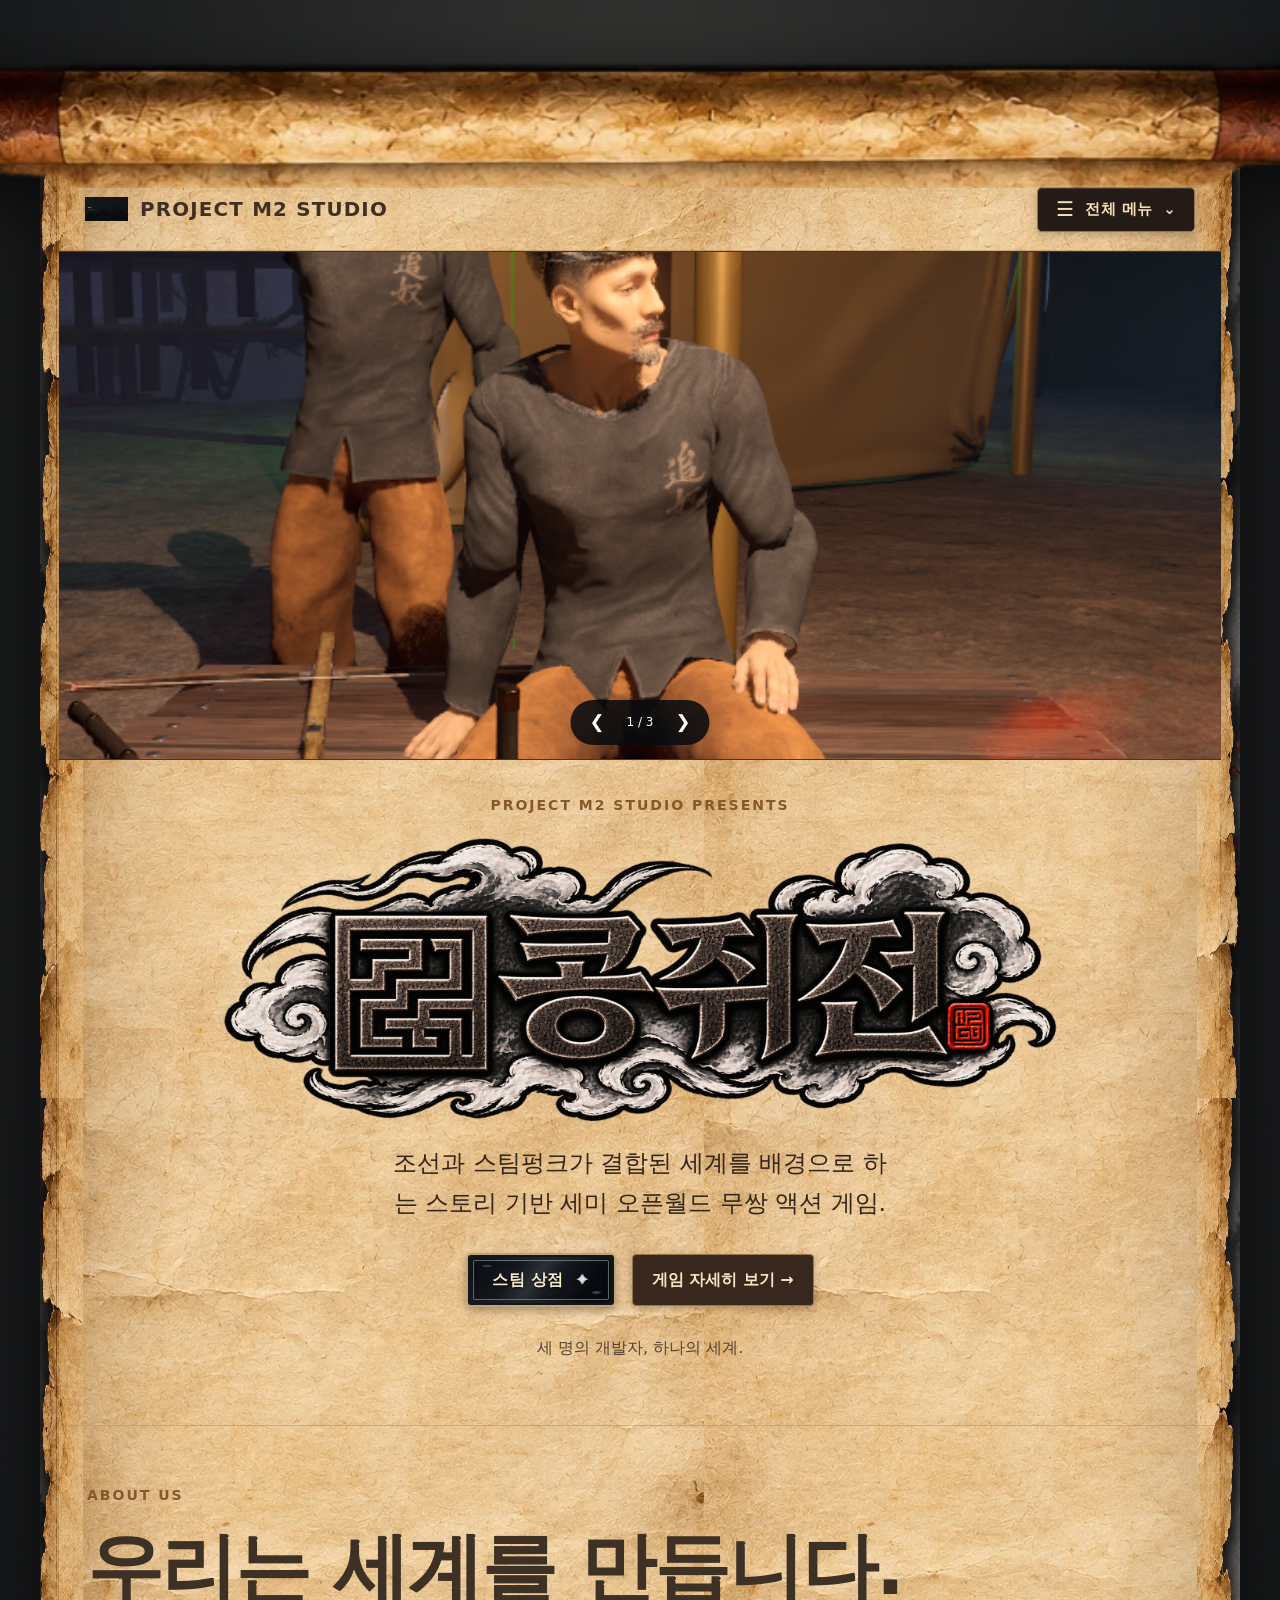
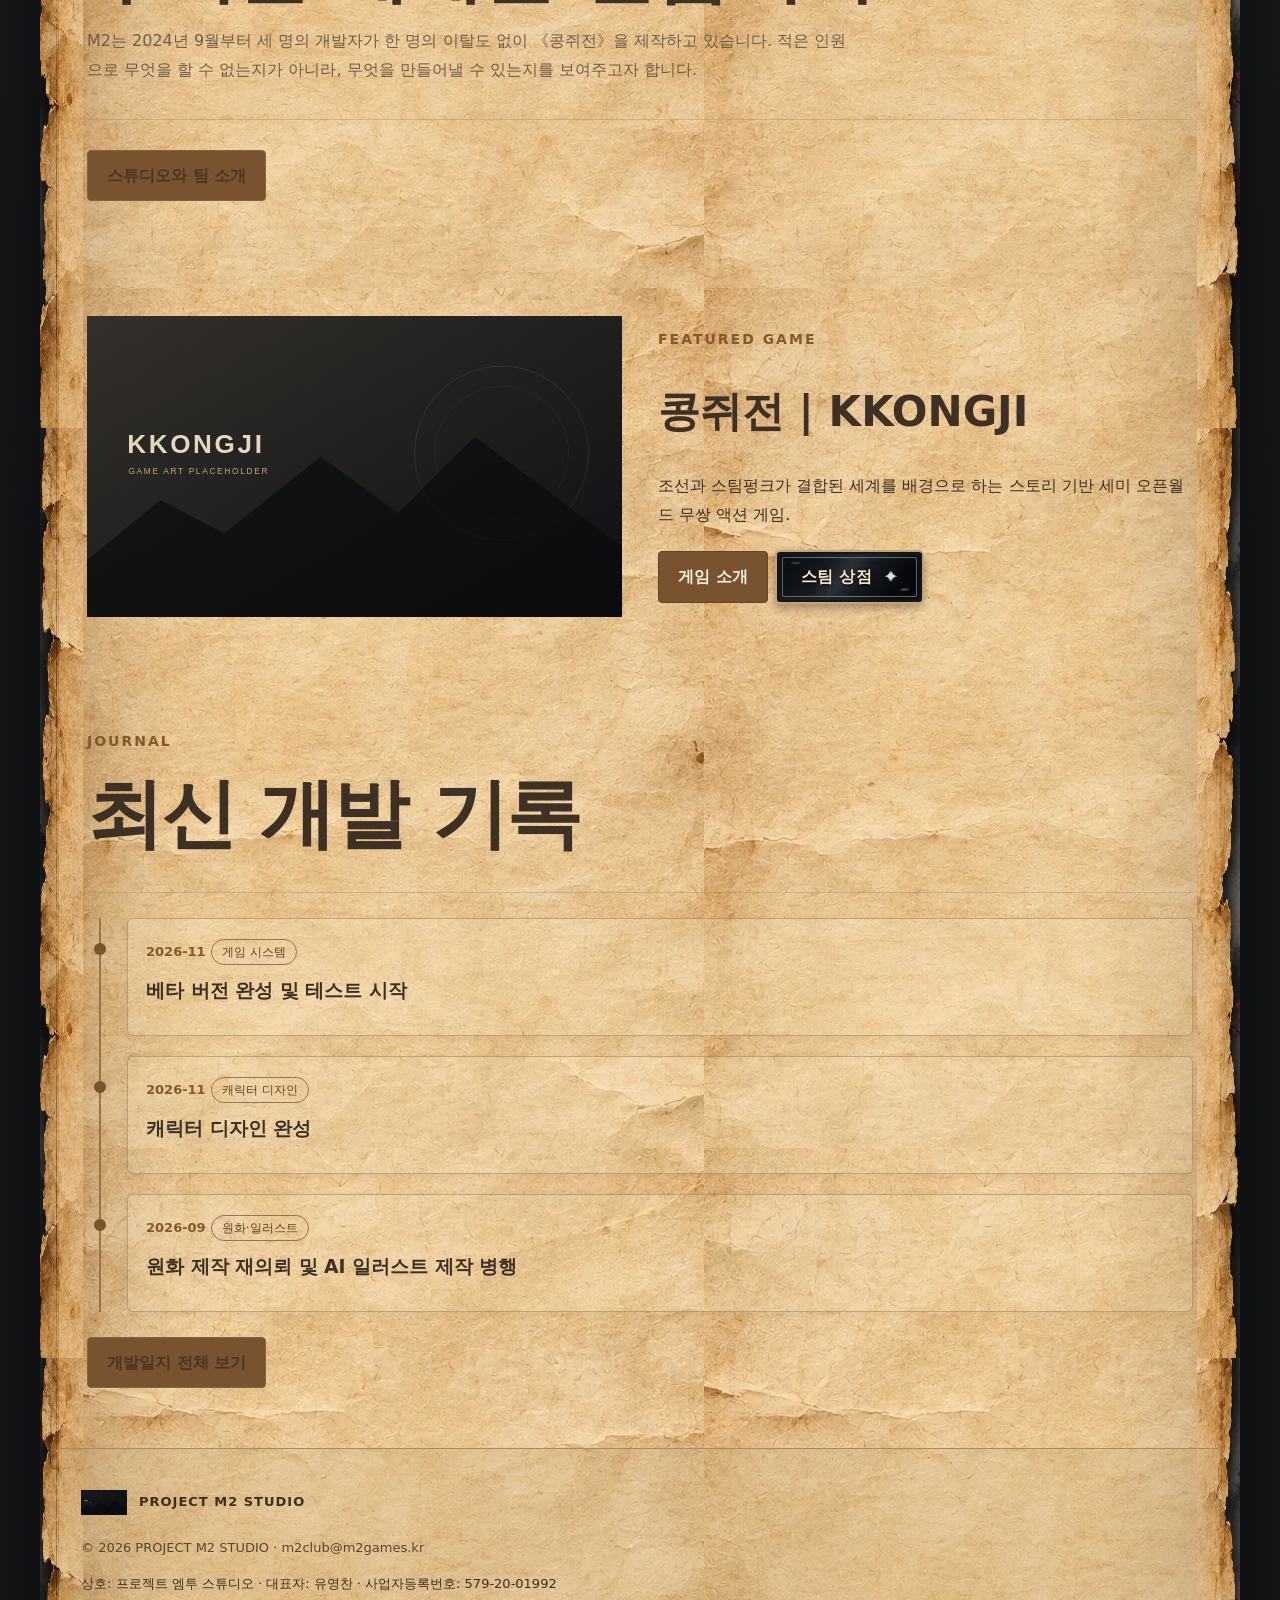
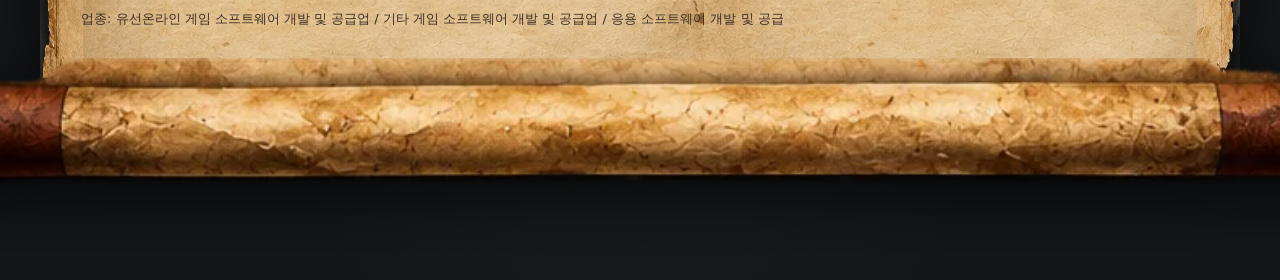
<file: index.html>
<!doctype html><html lang="ko"><head><meta charset="utf-8"><meta name="viewport" content="width=device-width,initial-scale=1"><meta name="description" content="Project M2 Studio 공식 홈페이지 — 콩쥐전 개발 스튜디오"><title>HOME | Project M2 Studio</title><link rel="icon" type="image/png" href="assets/favicon.png"><link rel="stylesheet" href="style.css"></head><body data-page="index"><header id="header"></header><main id="main"></main><footer id="footer"></footer><div id="lightbox" class="lightbox" hidden><button id="lightboxClose" aria-label="닫기">×</button><img id="lightboxImage" alt="확대 이미지"></div><script src="site-config.js"></script><script src="app.js"></script></body></html>
</file>
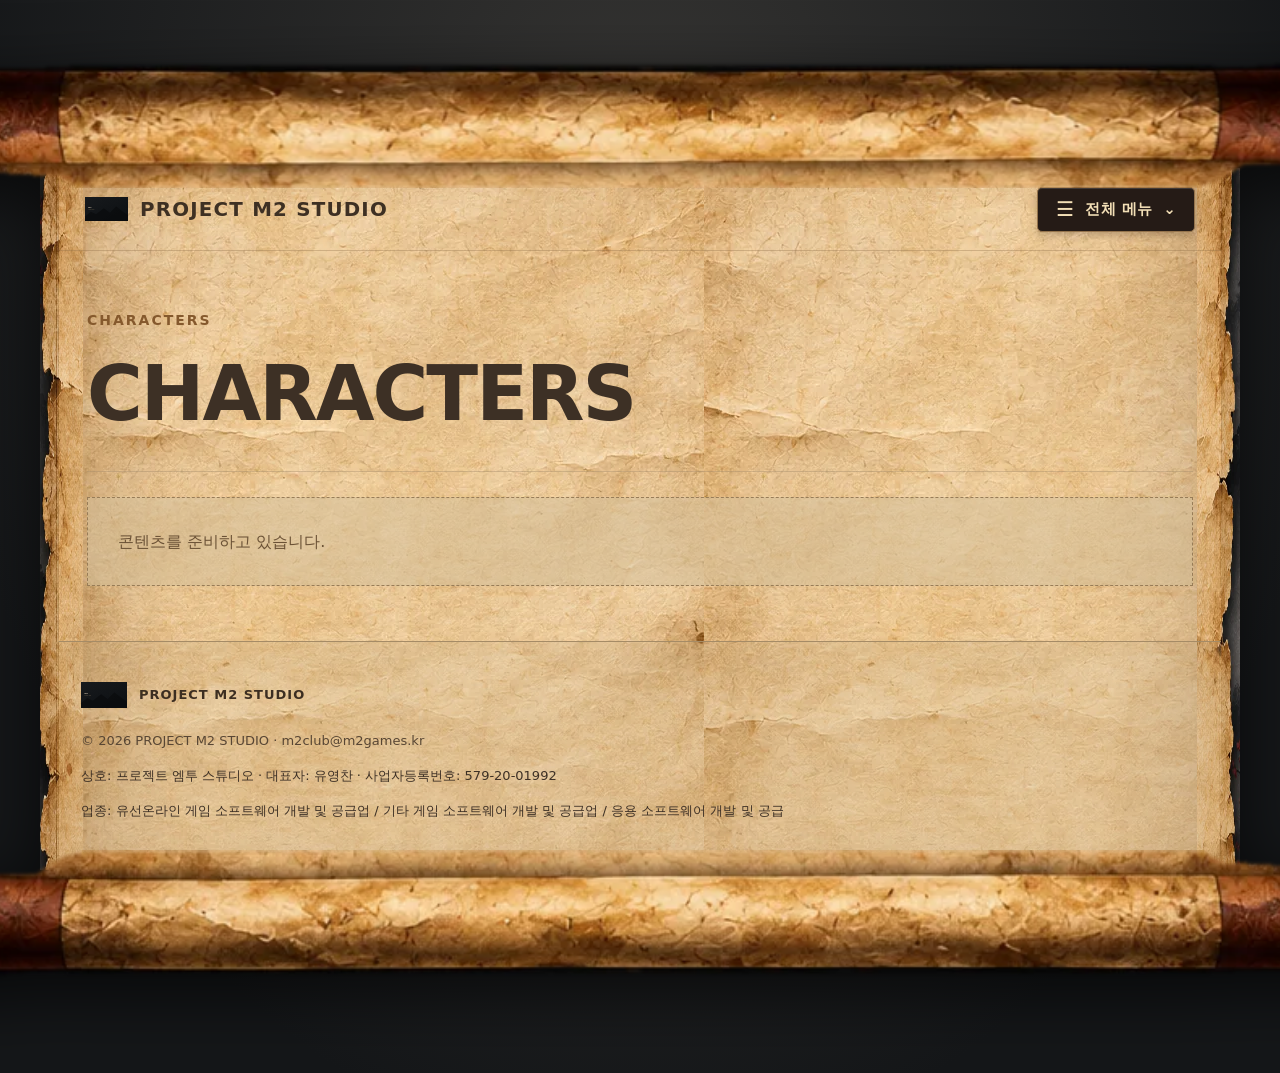
<file: characters.html>
<!doctype html><html lang="ko"><head><meta charset="utf-8"><meta name="viewport" content="width=device-width,initial-scale=1"><meta name="description" content="Project M2 Studio 공식 홈페이지 — 콩쥐전 개발 스튜디오"><title>CHARACTERS | Project M2 Studio</title><link rel="icon" type="image/png" href="assets/favicon.png"><link rel="stylesheet" href="style.css"></head><body data-page="characters"><header id="header"></header><main id="main"></main><footer id="footer"></footer><div id="lightbox" class="lightbox" hidden><button id="lightboxClose" aria-label="닫기">×</button><img id="lightboxImage" alt="확대 이미지"></div><script src="site-config.js"></script><script src="app.js"></script></body></html>
</file>
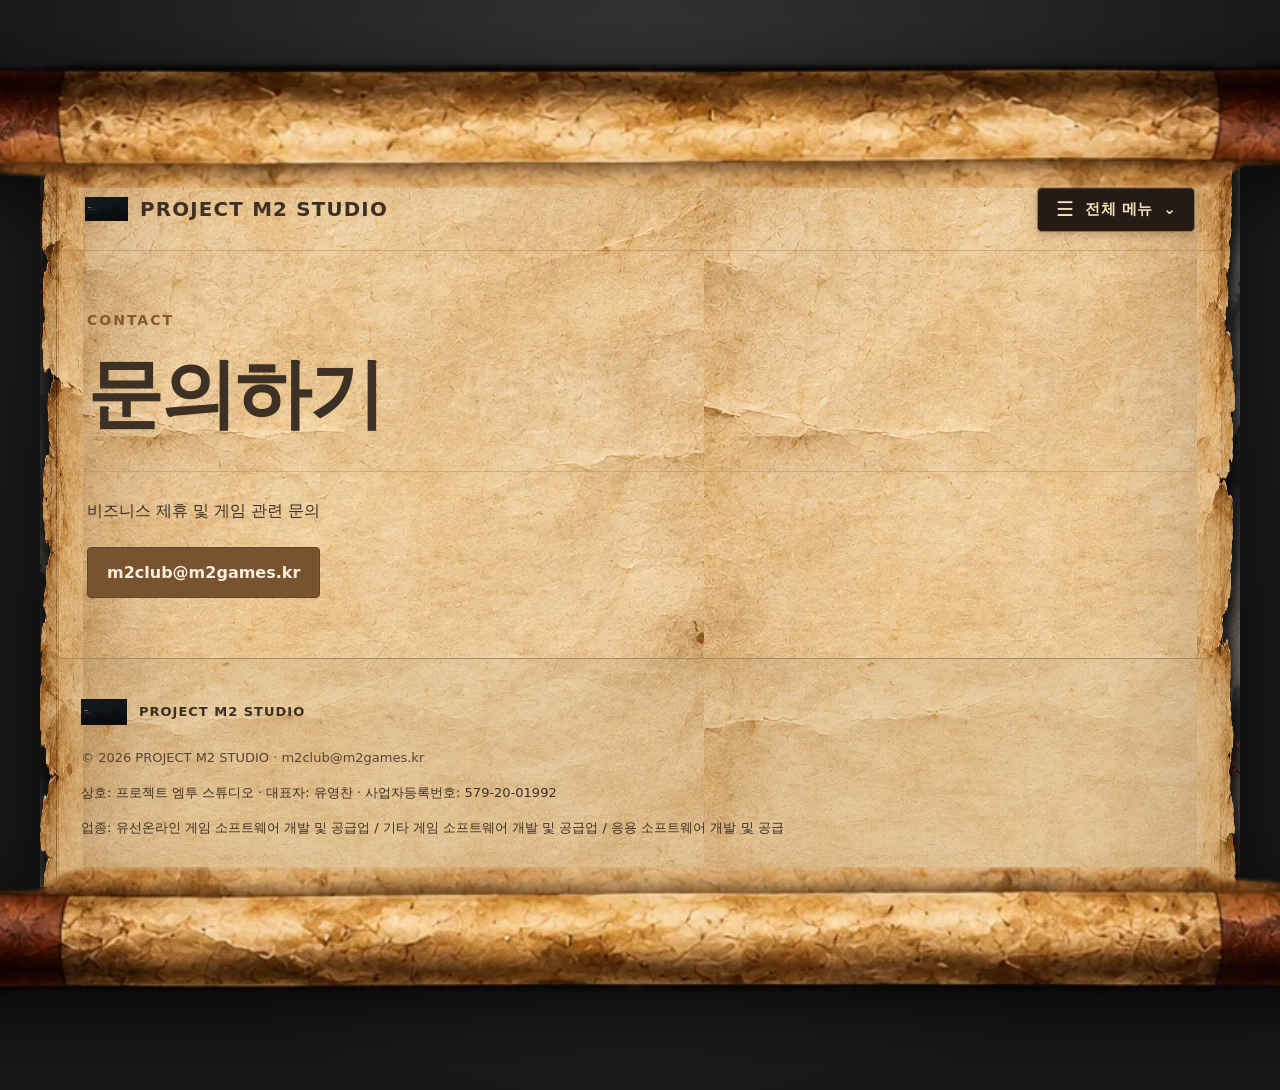
<file: contact.html>
<!doctype html><html lang="ko"><head><meta charset="utf-8"><meta name="viewport" content="width=device-width,initial-scale=1"><meta name="description" content="Project M2 Studio 공식 홈페이지 — 콩쥐전 개발 스튜디오"><title>CONTACT | Project M2 Studio</title><link rel="icon" type="image/png" href="assets/favicon.png"><link rel="stylesheet" href="style.css"></head><body data-page="contact"><header id="header"></header><main id="main"></main><footer id="footer"></footer><div id="lightbox" class="lightbox" hidden><button id="lightboxClose" aria-label="닫기">×</button><img id="lightboxImage" alt="확대 이미지"></div><script src="site-config.js"></script><script src="app.js"></script></body></html>
</file>
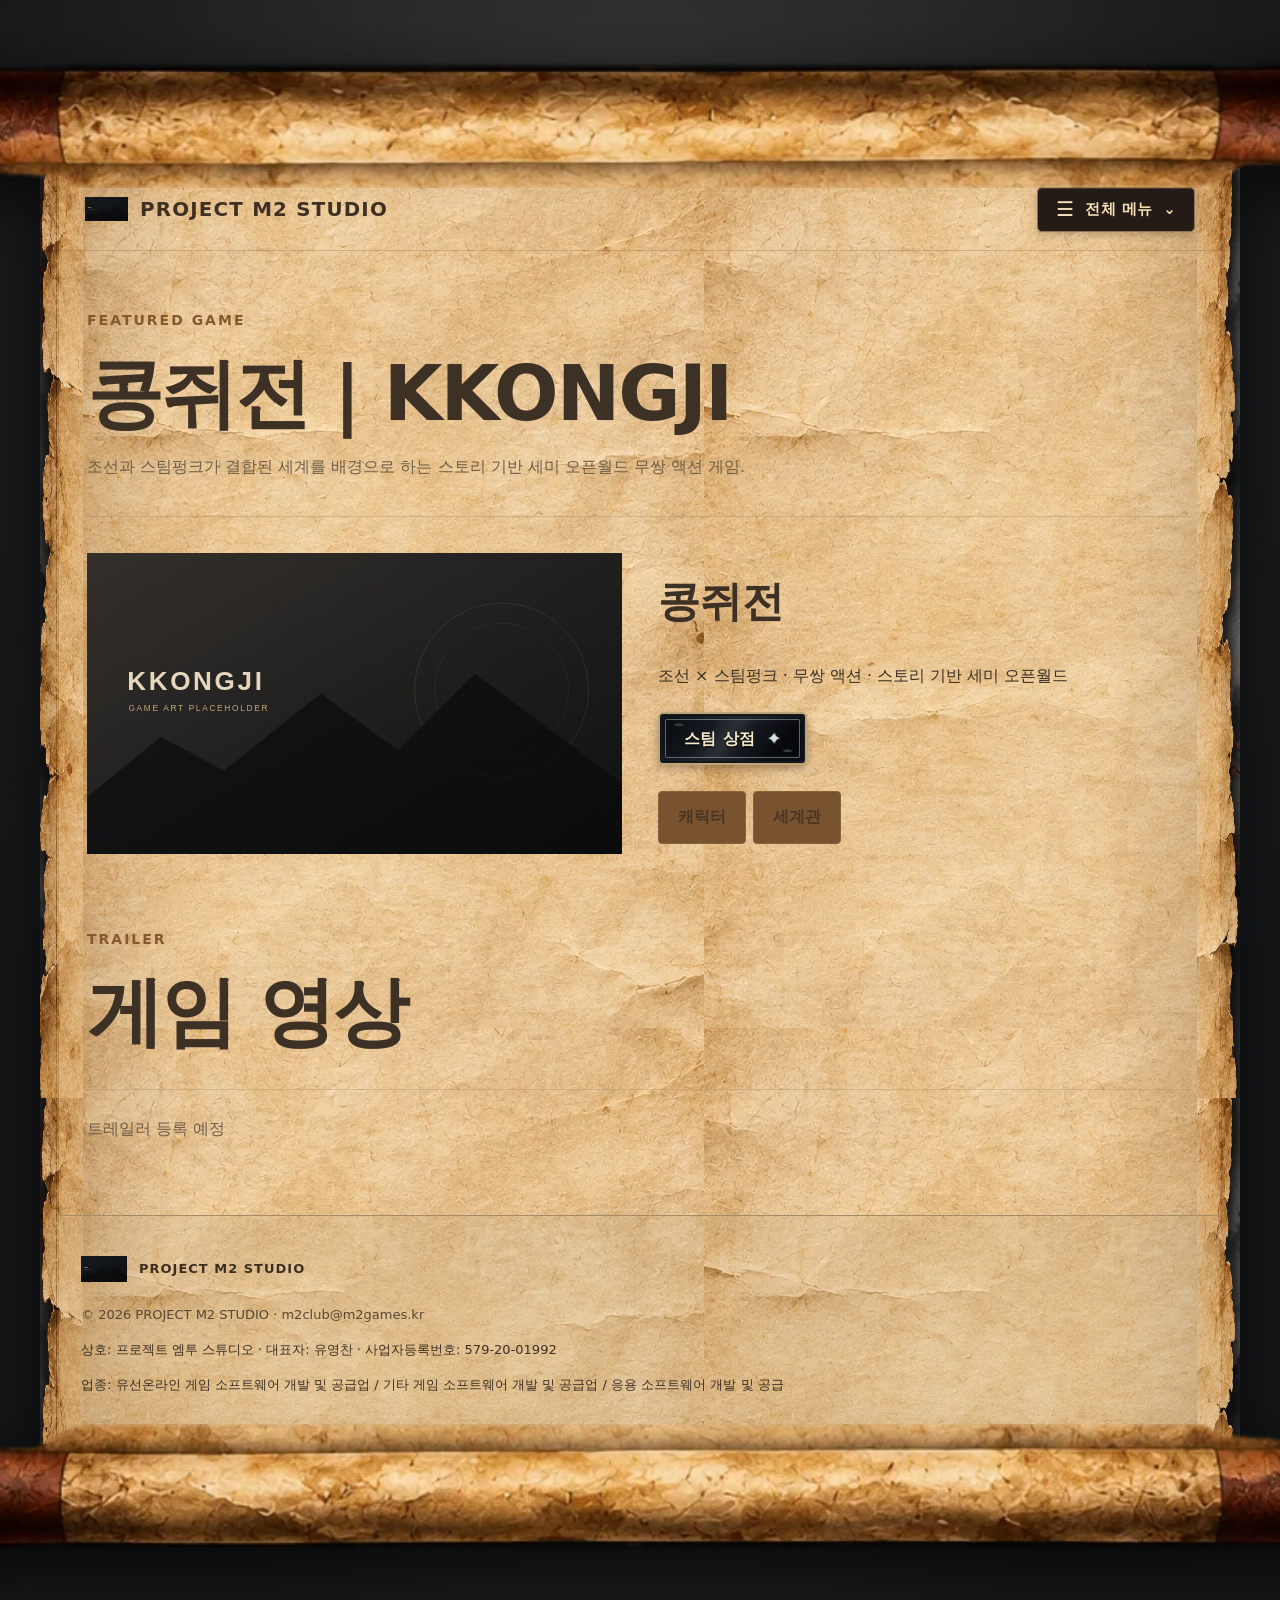
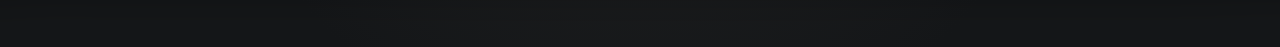
<file: games.html>
<!doctype html><html lang="ko"><head><meta charset="utf-8"><meta name="viewport" content="width=device-width,initial-scale=1"><meta name="description" content="Project M2 Studio 공식 홈페이지 — 콩쥐전 개발 스튜디오"><title>GAMES | Project M2 Studio</title><link rel="icon" type="image/png" href="assets/favicon.png"><link rel="stylesheet" href="style.css"></head><body data-page="games"><header id="header"></header><main id="main"></main><footer id="footer"></footer><div id="lightbox" class="lightbox" hidden><button id="lightboxClose" aria-label="닫기">×</button><img id="lightboxImage" alt="확대 이미지"></div><script src="site-config.js"></script><script src="app.js"></script></body></html>
</file>
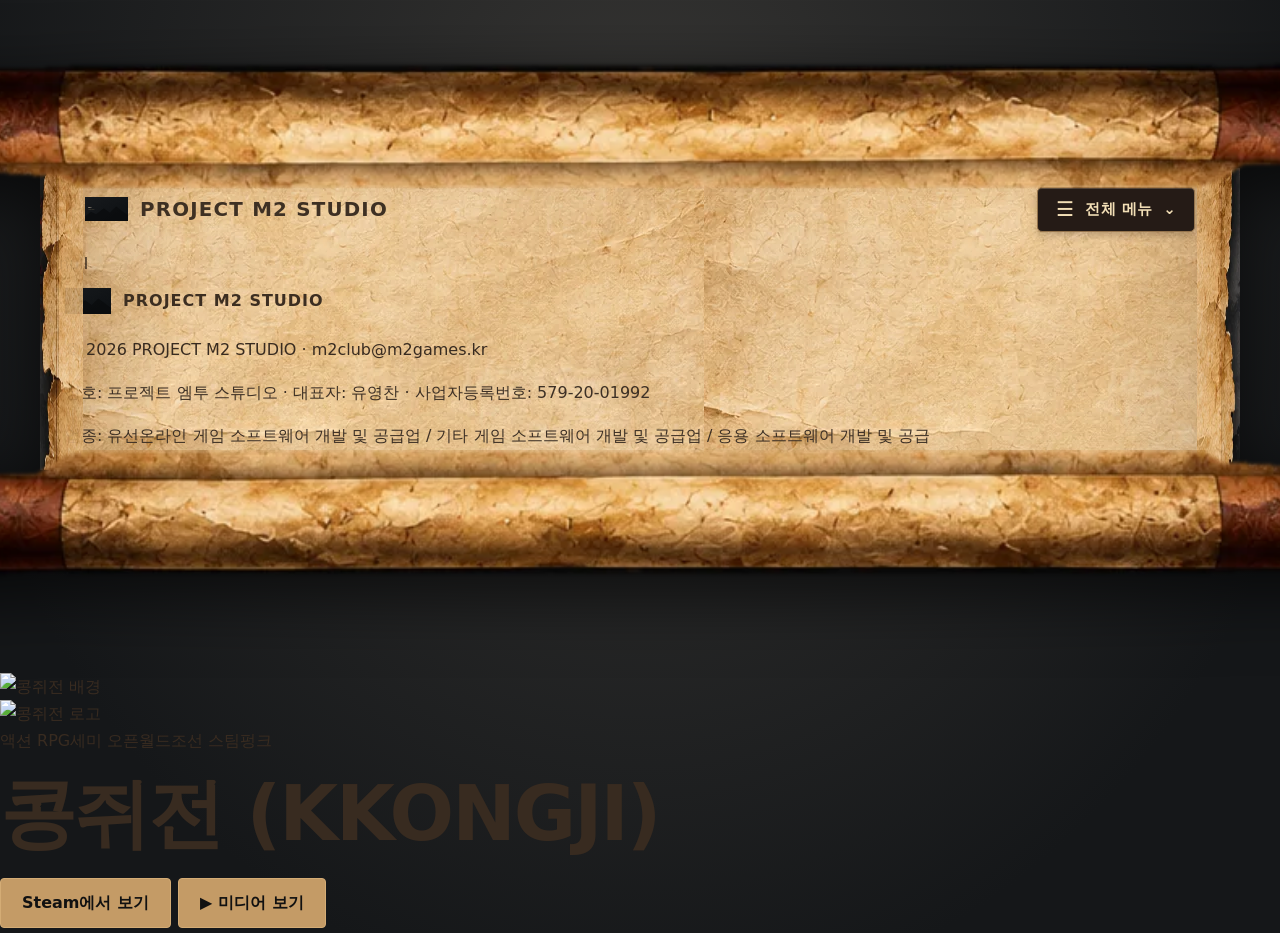
<file: kkongji.html>
<!doctype html><html lang="ko"><head><meta charset="utf-8"><meta name="viewport" content="width=device-width,initial-scale=1"><title>콩쥐전 | Project M2 Studio</title><link rel="stylesheet" href="style.css"></head><body data-page="game"><div id="header"></div><main><section class="game-hero"><img id="gameImage" alt="콩쥐전 배경"><div class="game-hero-overlay"><img id="gameLogo" alt="콩쥐전 로고"><div class="chips"><span>액션 RPG</span><span>세미 오픈월드</span><span>조선 스팀펑크</span></div><h1>콩쥐전 (KKONGJI)</h1><p id="gameSubtitle"></p><p id="gameDescription"></p><p id="gameDetails"></p><div class="actions"><a class="btn outline" id="steamLink" target="_blank" rel="noopener">Steam에서 보기</a><a class="btn red" href="media.html">▶ 미디어 보기</a></div></div></section></main><div id="footer"></div><script src="site-config.js"></script><script src="app.js"></script></body></html>
</file>
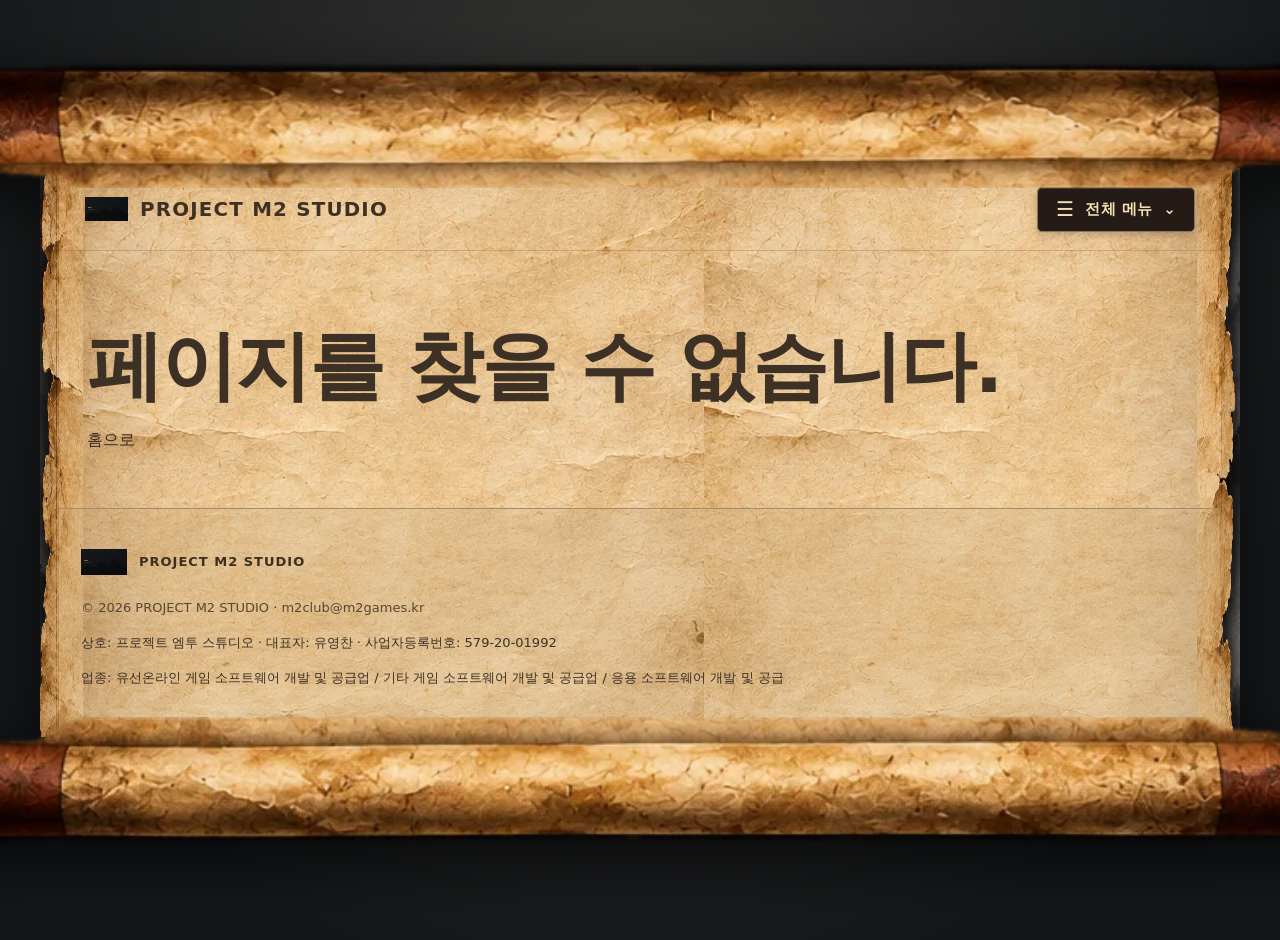
<file: page.html>
<!doctype html><html lang="ko"><head><meta charset="utf-8"><meta name="viewport" content="width=device-width,initial-scale=1"><meta name="description" content="Project M2 Studio 공식 홈페이지 — 콩쥐전 개발 스튜디오"><title>PAGE | Project M2 Studio</title><link rel="icon" type="image/png" href="assets/favicon.png"><link rel="stylesheet" href="style.css"></head><body data-page="page"><header id="header"></header><main id="main"></main><footer id="footer"></footer><div id="lightbox" class="lightbox" hidden><button id="lightboxClose" aria-label="닫기">×</button><img id="lightboxImage" alt="확대 이미지"></div><script src="site-config.js"></script><script src="app.js"></script></body></html>
</file>
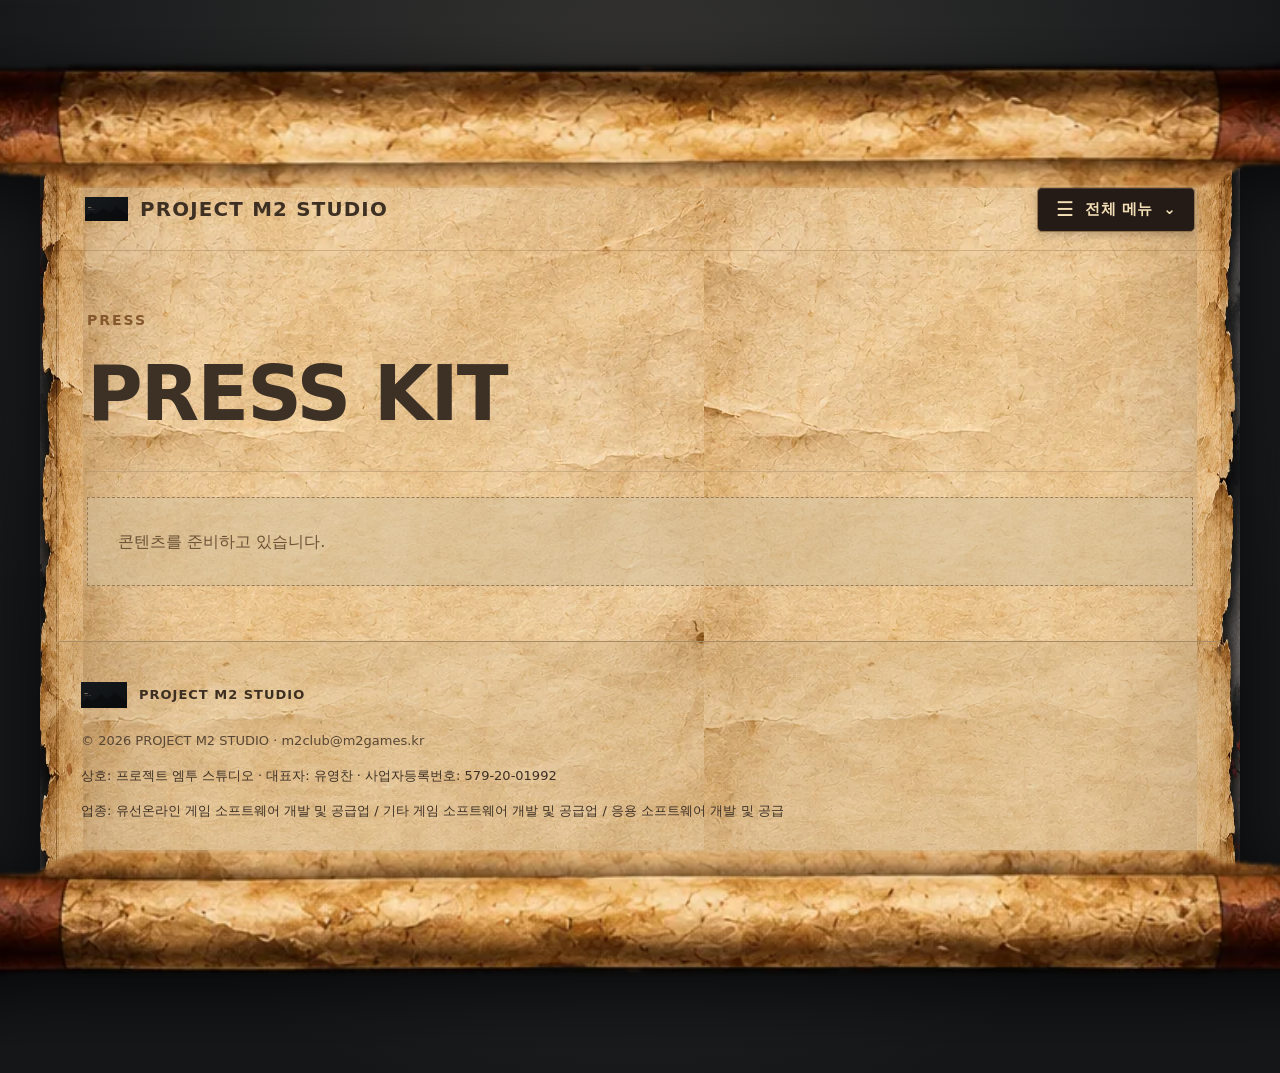
<file: press.html>
<!doctype html><html lang="ko"><head><meta charset="utf-8"><meta name="viewport" content="width=device-width,initial-scale=1"><meta name="description" content="Project M2 Studio 공식 홈페이지 — 콩쥐전 개발 스튜디오"><title>PRESS KIT | Project M2 Studio</title><link rel="icon" type="image/png" href="assets/favicon.png"><link rel="stylesheet" href="style.css"></head><body data-page="press"><header id="header"></header><main id="main"></main><footer id="footer"></footer><div id="lightbox" class="lightbox" hidden><button id="lightboxClose" aria-label="닫기">×</button><img id="lightboxImage" alt="확대 이미지"></div><script src="site-config.js"></script><script src="app.js"></script></body></html>
</file>
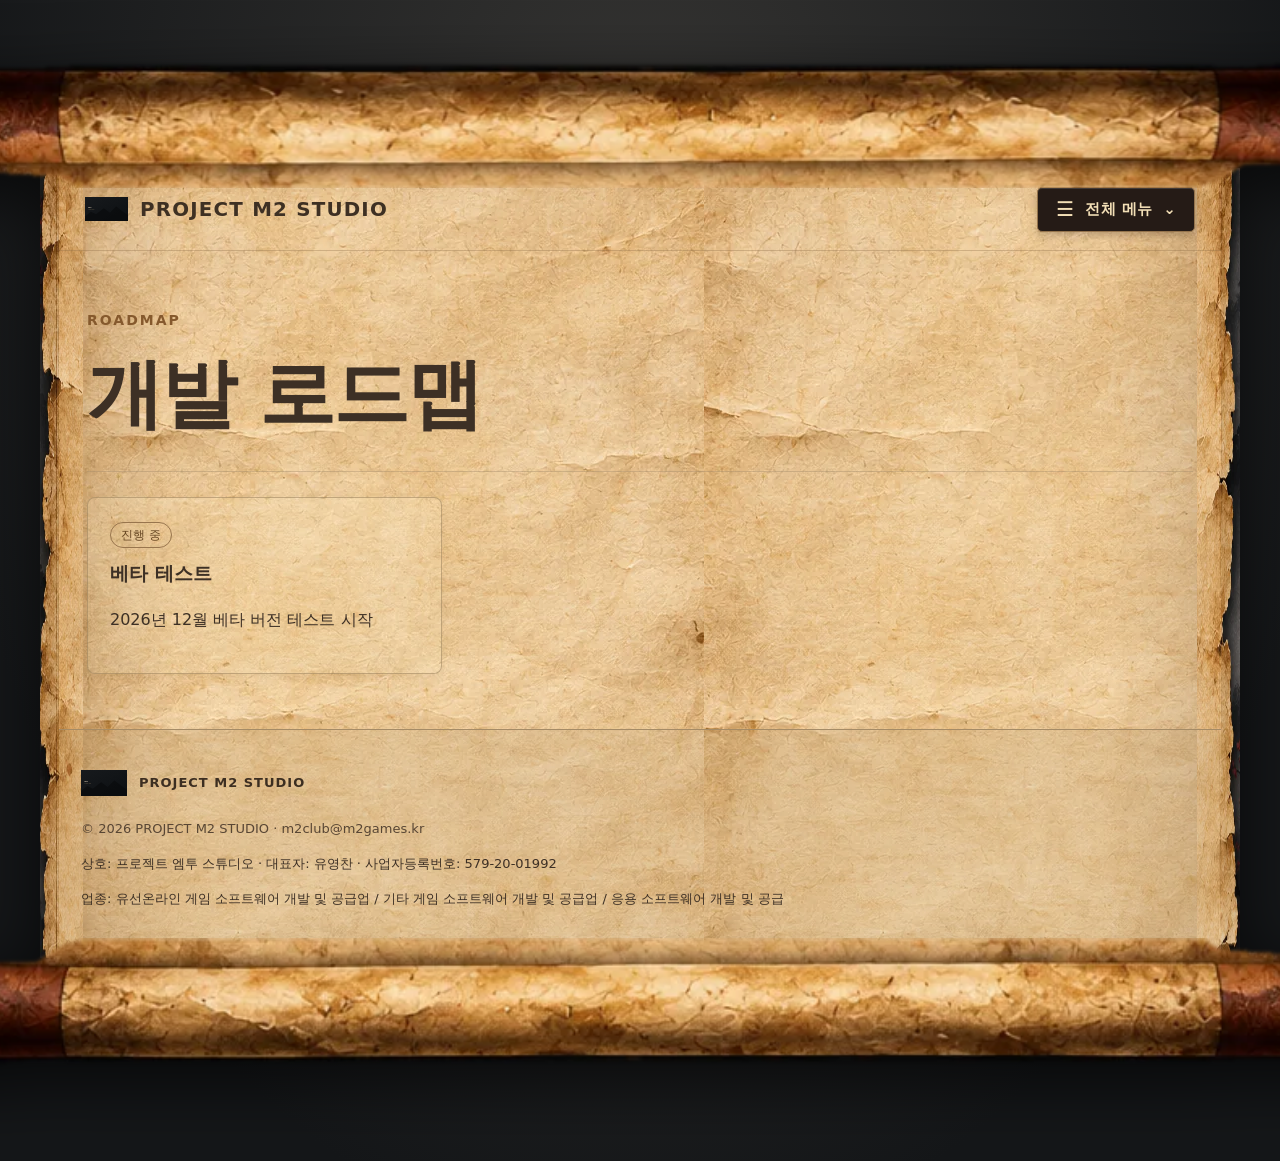
<file: roadmap.html>
<!doctype html><html lang="ko"><head><meta charset="utf-8"><meta name="viewport" content="width=device-width,initial-scale=1"><meta name="description" content="Project M2 Studio 공식 홈페이지 — 콩쥐전 개발 스튜디오"><title>ROADMAP | Project M2 Studio</title><link rel="icon" type="image/png" href="assets/favicon.png"><link rel="stylesheet" href="style.css"></head><body data-page="roadmap"><header id="header"></header><main id="main"></main><footer id="footer"></footer><div id="lightbox" class="lightbox" hidden><button id="lightboxClose" aria-label="닫기">×</button><img id="lightboxImage" alt="확대 이미지"></div><script src="site-config.js"></script><script src="app.js"></script></body></html>
</file>
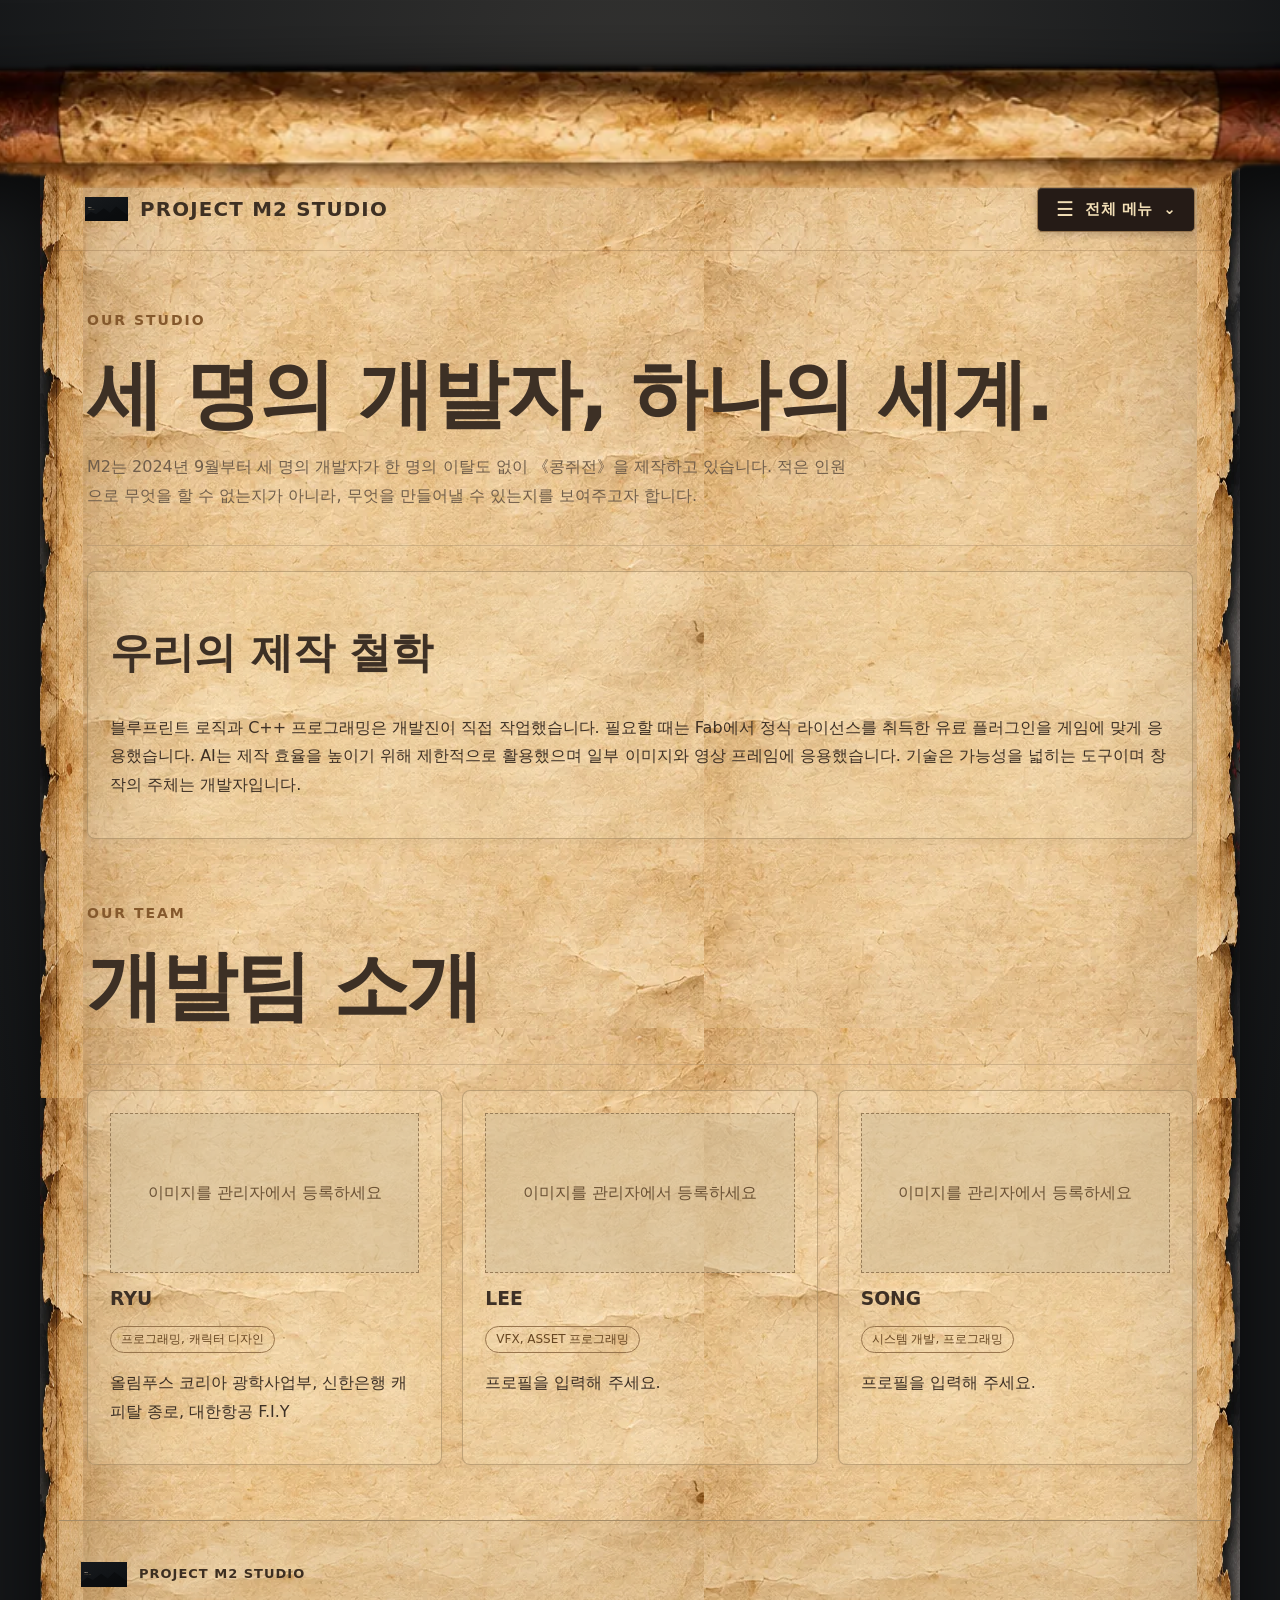
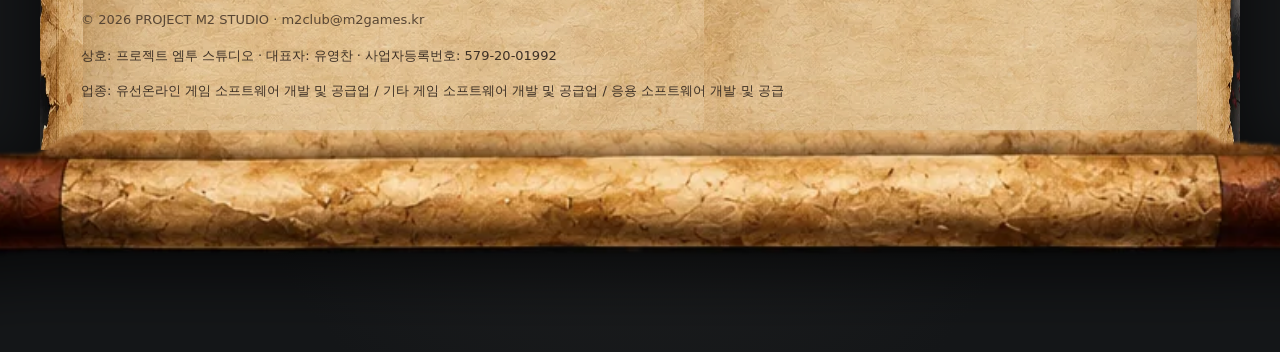
<file: studio.html>
<!doctype html><html lang="ko"><head><meta charset="utf-8"><meta name="viewport" content="width=device-width,initial-scale=1"><meta name="description" content="Project M2 Studio 공식 홈페이지 — 콩쥐전 개발 스튜디오"><title>STUDIO | Project M2 Studio</title><link rel="icon" type="image/png" href="assets/favicon.png"><link rel="stylesheet" href="style.css"></head><body data-page="studio"><header id="header"></header><main id="main"></main><footer id="footer"></footer><div id="lightbox" class="lightbox" hidden><button id="lightboxClose" aria-label="닫기">×</button><img id="lightboxImage" alt="확대 이미지"></div><script src="site-config.js"></script><script src="app.js"></script></body></html>
</file>
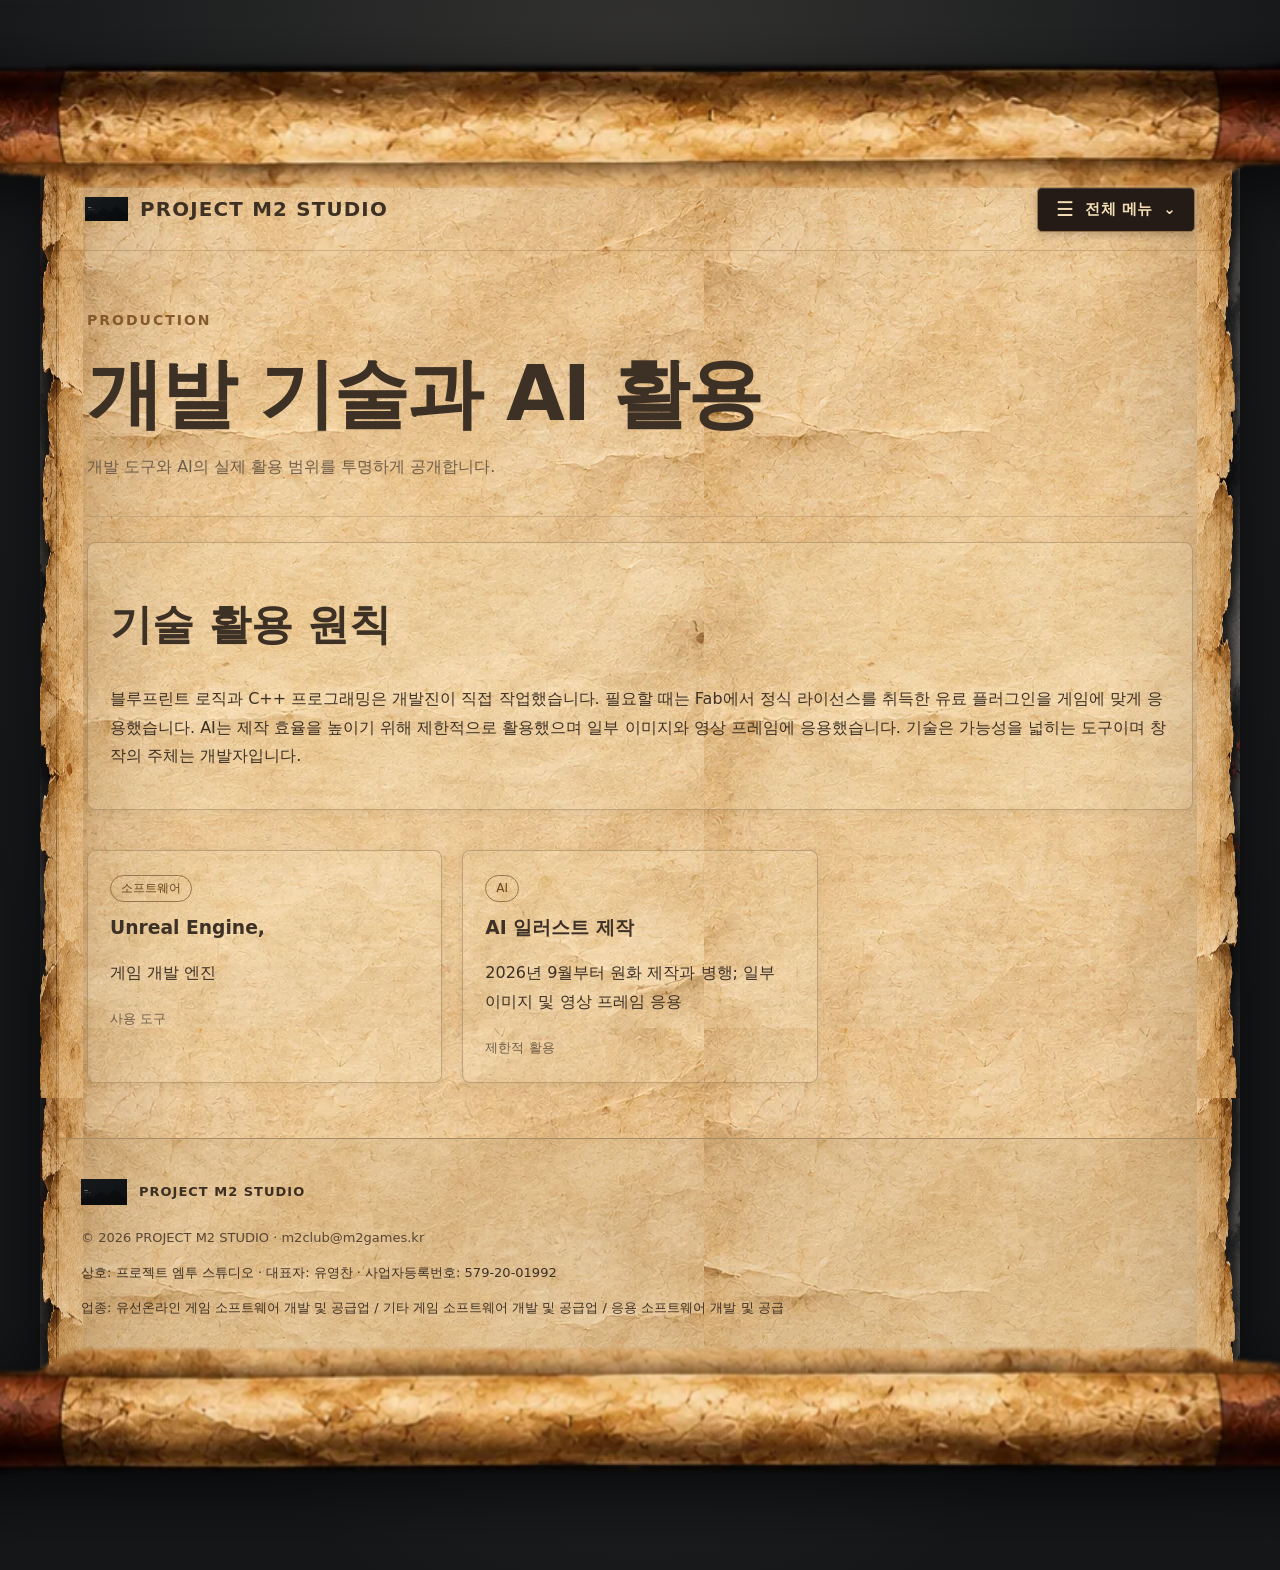
<file: technology.html>
<!doctype html><html lang="ko"><head><meta charset="utf-8"><meta name="viewport" content="width=device-width,initial-scale=1"><meta name="description" content="Project M2 Studio 공식 홈페이지 — 콩쥐전 개발 스튜디오"><title>TECHNOLOGY & AI | Project M2 Studio</title><link rel="icon" type="image/png" href="assets/favicon.png"><link rel="stylesheet" href="style.css"></head><body data-page="technology"><header id="header"></header><main id="main"></main><footer id="footer"></footer><div id="lightbox" class="lightbox" hidden><button id="lightboxClose" aria-label="닫기">×</button><img id="lightboxImage" alt="확대 이미지"></div><script src="site-config.js"></script><script src="app.js"></script></body></html>
</file>
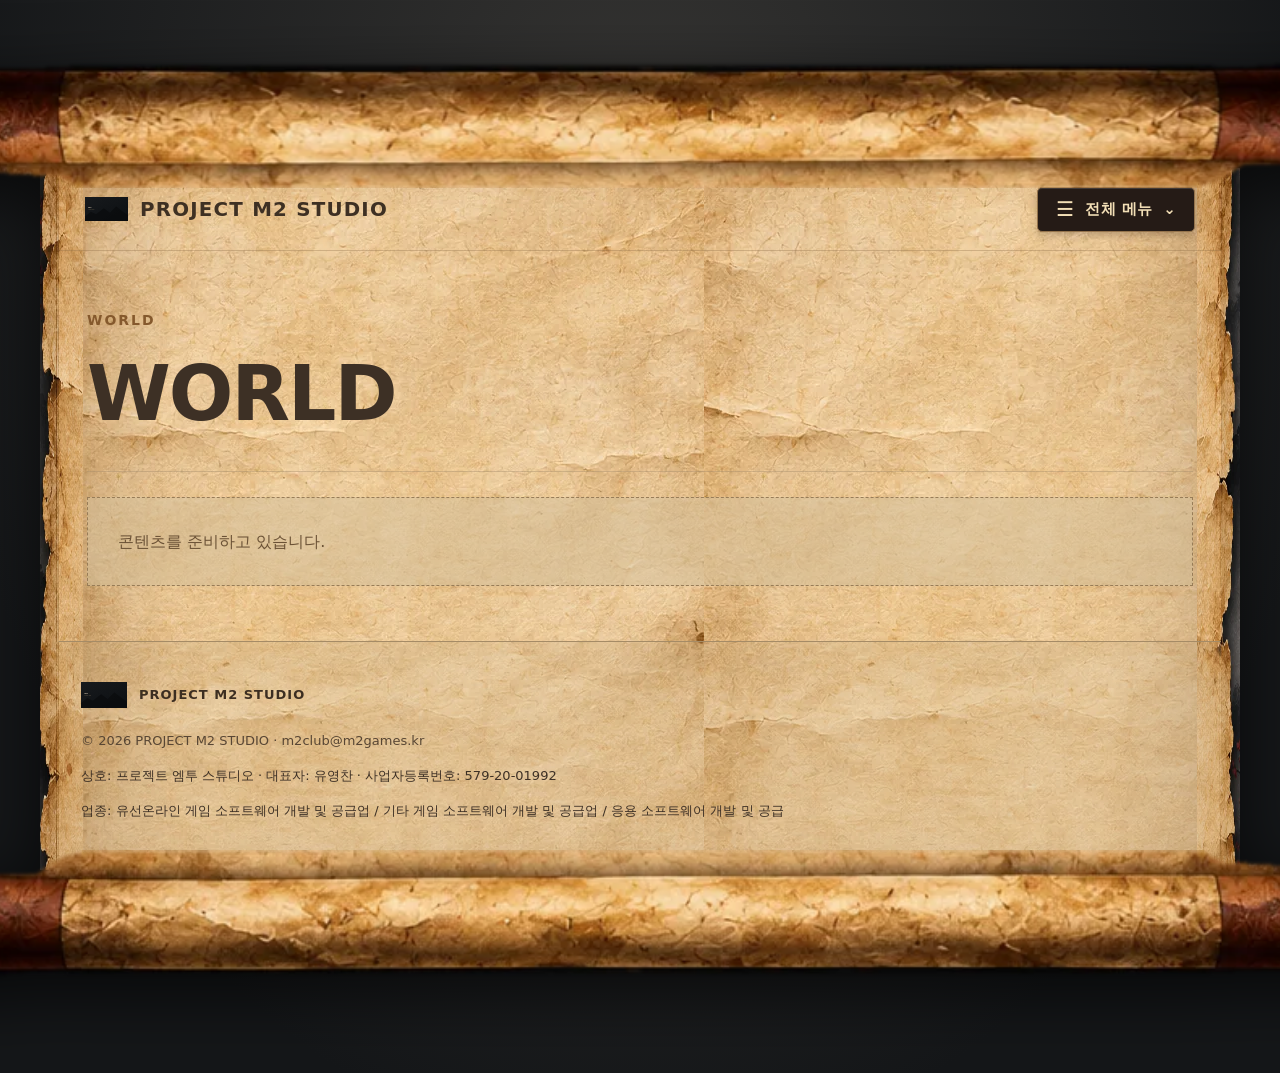
<file: world.html>
<!doctype html><html lang="ko"><head><meta charset="utf-8"><meta name="viewport" content="width=device-width,initial-scale=1"><meta name="description" content="Project M2 Studio 공식 홈페이지 — 콩쥐전 개발 스튜디오"><title>WORLD | Project M2 Studio</title><link rel="icon" type="image/png" href="assets/favicon.png"><link rel="stylesheet" href="style.css"></head><body data-page="world"><header id="header"></header><main id="main"></main><footer id="footer"></footer><div id="lightbox" class="lightbox" hidden><button id="lightboxClose" aria-label="닫기">×</button><img id="lightboxImage" alt="확대 이미지"></div><script src="site-config.js"></script><script src="app.js"></script></body></html>
</file>
<file: style.css>
*{box-sizing:border-box}body{margin:0;background:#0c1015;color:#f0eee8;font:16px/1.7 system-ui,"Malgun Gothic",sans-serif}a{color:inherit;text-decoration:none}button,input,textarea,select{font:inherit}button{cursor:pointer}header{position:sticky;top:0;background:#10151beF;backdrop-filter:blur(14px);z-index:20;border-bottom:1px solid #34393f}.nav{max-width:1200px;margin:auto;display:flex;align-items:center;justify-content:space-between;padding:12px 20px;gap:20px}.brand{font-size:17px;letter-spacing:2px;font-weight:800}.brand img{height:32px;max-width:90px;vertical-align:middle;margin-right:10px}.links{display:flex;gap:15px;flex-wrap:wrap}.links a{font-size:12px;color:#c3c4c5}.links a:hover,.links .active{color:#d5b27c}.mobile-toggle{display:none}.container{max-width:1150px;margin:auto;padding:72px 22px}.hero{min-height:65vh;display:flex;align-items:center;background:linear-gradient(90deg,#0c1015e8,#0c101570),var(--hero) center/cover}.hero .container{width:100%}h1{font-size:clamp(36px,6vw,76px);line-height:1.15;letter-spacing:-2px;margin:16px 0}h2{font-size:clamp(28px,3.6vw,42px);line-height:1.2}h3{margin:10px 0}.eyebrow{color:#d4ac75;letter-spacing:3px;font-size:12px;font-weight:700}.muted{color:#b5b9bf}.lead{font-size:19px;max-width:760px}.btn{display:inline-block;border:1px solid #d4ac75;background:#c49b66;color:#111;padding:10px 21px;border-radius:4px;font-weight:700;margin:5px 7px 5px 0}.btn.alt{background:transparent;color:#e5d5c0}.grid{display:grid;grid-template-columns:repeat(3,minmax(0,1fr));gap:20px}.grid.two{grid-template-columns:repeat(2,minmax(0,1fr))}.card{background:#171d24;border:1px solid #303843;border-radius:8px;padding:22px;overflow:hidden}.card img{width:100%;aspect-ratio:16/10;object-fit:cover;border-radius:4px}.portrait{aspect-ratio:3/4!important;object-fit:cover!important}.placeholder{background:#242d35;min-height:160px;display:grid;place-items:center;color:#87909a;border:1px dashed #46505a}.timeline{border-left:2px solid #8d6a42;margin-left:12px;padding-left:26px}.event{position:relative;margin:0 0 20px;padding:18px;background:#171d24;border:1px solid #303843;border-radius:6px}.event:before{content:"";position:absolute;left:-34px;top:24px;background:#d4ac75;width:12px;height:12px;border-radius:50%}.date{color:#d5ae78;font-size:13px;font-weight:700}.tag{display:inline-block;border:1px solid #665239;border-radius:20px;padding:2px 10px;font-size:12px;color:#e6cba6}.section-header{border-bottom:1px solid #3b4248;padding-bottom:18px;margin-bottom:25px}.split{display:grid;grid-template-columns:1fr 1fr;gap:36px;align-items:center}.split img{width:100%}.filter{padding:9px 14px;background:#1b232b;color:white;border:1px solid #4b525a;border-radius:5px;margin:3px}.filter.active{background:#b99160;color:#10151b}.lightbox{position:fixed;inset:0;background:#000e;z-index:99;display:flex;align-items:center;justify-content:center}.lightbox[hidden]{display:none}.lightbox img{max-width:90vw;max-height:85vh}.lightbox button{position:absolute;right:5%;top:5%;font-size:35px;background:none;color:white;border:0}footer{background:#080b0e;border-top:1px solid #333;padding:30px 22px;color:#9299a2;font-size:13px}.footer-inner{max-width:1150px;margin:auto}.empty{padding:30px;border:1px dashed #46505a;color:#a7abb1}.admin-wrap{max-width:1280px;margin:25px auto;padding:20px;display:grid;grid-template-columns:220px 1fr;gap:24px}.admin-sidebar{display:flex;flex-direction:column;gap:6px}.admin-sidebar button{background:#202a33;color:#ddd;text-align:left;border:1px solid #38434c;padding:10px;border-radius:5px}.admin-sidebar button.active{background:#8d6a42;color:white}.admin-main{min-width:0}.field{margin:12px 0}.field label{display:block;color:#c7ad89;font-size:13px;margin-bottom:5px}.field input,.field textarea,.field select{display:block;width:100%;padding:10px;background:#0e151c;color:#fff;border:1px solid #46505a;border-radius:4px}.field textarea{min-height:90px}.edit-card{padding:18px;border:1px solid #3a434b;background:#172029;border-radius:8px;margin:14px 0}.toolbar{display:flex;gap:8px;flex-wrap:wrap;margin:12px 0}.toolbar button{background:#b99160;border:0;border-radius:4px;padding:9px 12px;color:#151515}.toolbar .danger{background:#7d4242;color:white}.hint{color:#b9c0c7;font-size:13px}.preview-img{max-height:90px;max-width:160px}.hidden{display:none!important}@media(max-width:850px){.mobile-toggle{display:block;background:transparent;border:1px solid #777;color:#fff;padding:5px 12px}.links{display:none;position:absolute;top:61px;left:0;right:0;background:#10151b;padding:18px;flex-direction:column}.links.open{display:flex}.grid,.grid.two,.split{grid-template-columns:1fr}.container{padding:44px 18px}.admin-wrap{grid-template-columns:1fr}.admin-sidebar{flex-direction:row;overflow-x:auto}.admin-sidebar button{white-space:nowrap}.hero{min-height:60vh}}
/* v3: text-free, independently managed split hero */
.hero-v3{background:#10151b;border-bottom:1px solid #303843;padding:clamp(18px,3vw,45px) 22px}.hero-v3-inner{max-width:1370px;margin:auto;display:grid;grid-template-columns:minmax(0,1.25fr) minmax(340px,.75fr);gap:clamp(22px,4vw,64px);align-items:center}.hero-media{position:relative;aspect-ratio:16/10;overflow:hidden;border:1px solid #333c46;border-radius:9px;background:#080b0f}.hero-slide{position:absolute;inset:0;opacity:0;visibility:hidden;transition:opacity .45s ease}.hero-slide.active{opacity:1;visibility:visible}.hero-slide img,.hero-slide video{width:100%;height:100%;object-fit:cover;display:block}.hero-empty{display:grid;place-items:center;height:100%;color:#9ba2a9}.hero-controls{position:absolute;bottom:14px;left:50%;transform:translateX(-50%);z-index:2;display:flex;align-items:center;gap:15px;background:#080b0edc;padding:6px 12px;border-radius:25px;font-size:12px}.hero-controls button{background:none;color:#fff;border:0;font-size:18px;padding:1px 7px}.hero-info{min-width:0}.hero-game-logo{display:block;max-width:min(100%,380px);max-height:220px;object-fit:contain;object-position:left center;margin:22px 0}.hero-info h1{font-size:clamp(36px,4vw,64px)}.hero-game-description{font-size:clamp(17px,1.6vw,21px);line-height:1.75;color:#e5e0d8}.hero-actions{display:flex;flex-wrap:wrap;gap:8px;margin-top:22px}.hero-actions .btn{margin:0}.hero-trailer{display:inline-block;margin-top:18px;color:#d4ac75;text-decoration:underline;text-underline-offset:5px}.hero-studio-line{font-size:13px;color:#8f98a2;margin-top:32px}.hero-v3 .eyebrow{font-size:11px}@media(max-width:850px){.hero-v3-inner{grid-template-columns:1fr;gap:25px}.hero-v3{padding:18px}.hero-media{aspect-ratio:16/9}.hero-game-logo{max-height:140px;margin:14px 0}.hero-studio-line{margin-top:18px}}

/* Official M2 identity */
.brand{display:inline-flex;align-items:center;gap:12px}.brand img{height:43px;width:43px;max-width:none;object-fit:contain;margin:0}.footer-brand{display:flex;align-items:center;gap:12px;margin-bottom:12px;color:#f0eee8;letter-spacing:1px}.footer-brand img{width:46px;height:46px;object-fit:contain}@media(max-width:850px){.brand img{height:36px;width:36px}.brand{font-size:14px;letter-spacing:1px}}

/* v4 — Full-site Joseon hanji scroll. Public pages only; admin remains unchanged. */
body:has(.hanji-scroll){background:#10151a;background-image:radial-gradient(ellipse at 50% 5%,#343b3c 0%,transparent 55%),repeating-linear-gradient(115deg,transparent 0 90px,#ffffff04 91px 92px);color:#382b20}
.hanji-scroll{position:relative;max-width:1320px;width:calc(100% - 90px);margin:34px auto 65px;filter:drop-shadow(0 20px 35px #000a)}
.scroll-paper{position:relative;isolation:isolate;margin:0 17px;padding:0 0 5px;background-color:#decdab;background-image:linear-gradient(90deg,#92734c55 0%,#f2e5c644 5%,transparent 16%,transparent 85%,#7a583c40 100%),url('assets/hanji-paper.webp');background-size:100% 100%,720px 960px;border-left:1px solid #a68a64;border-right:1px solid #a68a64;box-shadow:inset 12px 0 25px #5a3d2522,inset -12px 0 25px #5a3d2529}
.scroll-paper:before,.scroll-paper:after{content:'';position:absolute;z-index:-1;top:0;bottom:0;width:12px;background:repeating-linear-gradient(180deg,#b89c6a44 0 3px,#f2e4c511 4px 11px);opacity:.65}.scroll-paper:before{left:0}.scroll-paper:after{right:0}
.scroll-roller{position:relative;height:32px;margin:0 -4px;border-radius:18px;background:linear-gradient(180deg,#2a1b13 0%,#805937 20%,#c29963 45%,#624126 76%,#24180f 100%);border:2px solid #3c291c;box-shadow:0 5px 12px #0008;z-index:5}
.scroll-roller:before,.scroll-roller:after{content:'';position:absolute;top:3px;bottom:3px;width:22px;border-radius:6px;background:linear-gradient(90deg,#241810,#a77b46,#3d2617);border:1px solid #3b2616}.scroll-roller:before{left:-10px}.scroll-roller:after{right:-10px}
.hanji-scroll header{position:relative;top:auto;background:#e3d2b9aa;backdrop-filter:none;border-bottom:1px solid #957b5870}
.hanji-scroll .brand,.hanji-scroll .links a,.hanji-scroll .mobile-toggle{color:#3e3023}
.hanji-scroll .links a:hover,.hanji-scroll .links .active,.hanji-scroll .eyebrow,.hanji-scroll .date{color:#85592d}
.hanji-scroll .container{padding-top:55px;padding-bottom:55px}
.hanji-scroll h1,.hanji-scroll h2,.hanji-scroll h3,.hanji-scroll p,.hanji-scroll .lead{color:#3d3025}
.hanji-scroll .muted,.hanji-scroll .hero-studio-line{color:#705e4b}
.hanji-scroll .section-header{border-color:#a28a6966}
.hanji-scroll .hero-v3{background:#e5d4b8a0;border-bottom:1px solid #ab906a80}
.hanji-scroll .hero-game-description{color:#473526}
.hanji-scroll .hero-info .btn.alt,.hanji-scroll .btn.alt{color:#4b3523;border-color:#84633e}
.hanji-scroll .btn{background:#79532f;color:#f9eddb;border-color:#654527}
.hanji-scroll .card,.hanji-scroll .event{background:#f3e7d13d;border:1px solid #977c5688;box-shadow:0 2px 9px #5a422214}
.hanji-scroll .tag{color:#664622;border-color:#98754d}
.hanji-scroll .timeline{border-color:#99744c}.hanji-scroll .event:before{background:#79532f}
.hanji-scroll .filter{background:#f2e2c7;color:#503c29;border-color:#a88a62}.hanji-scroll .filter.active{background:#805a36;color:#fff}
.hanji-scroll footer{background:#bba27a33;border-top:1px solid #a58b66;color:#584634}.hanji-scroll .footer-brand{color:#3c2e21}
.hanji-scroll .empty,.hanji-scroll .placeholder{background:#d4bf9a88;border-color:#987c57;color:#6b5236}
.hanji-scroll .hero-controls{color:#fff}.hanji-scroll .hero-controls button{color:#fff}
.hanji-scroll .hero-info .hero-trailer{color:#78512e}
.scroll-intro{position:fixed;inset:0;z-index:90;display:flex;flex-direction:column;align-items:center;justify-content:center;pointer-events:none;background:#10151a;animation:scrollIntroOut 1.7s ease-in-out both}
.intro-paper{height:min(54vh,520px);width:min(68vw,560px);background:#decdab url('assets/hanji-paper.webp') center/480px auto;transform-origin:top;animation:scrollUnroll 1.25s cubic-bezier(.2,.8,.2,1) both;box-shadow:0 14px 25px #0009}
.intro-top,.intro-bottom{height:22px;width:min(74vw,610px);background:linear-gradient(#3a2417,#b58953 45%,#4c301d);border-radius:15px;z-index:1}
@keyframes scrollUnroll{from{transform:scaleY(.015)}to{transform:scaleY(1)}}
@keyframes scrollIntroOut{0%,68%{opacity:1;visibility:visible}100%{opacity:0;visibility:hidden}}
@media(max-width:850px){.hanji-scroll{width:calc(100% - 30px);margin:20px auto 40px}.scroll-paper{margin:0 8px}.scroll-roller{height:23px}.scroll-roller:before,.scroll-roller:after{width:13px}.hanji-scroll .links{background:#e4d2b4;top:60px;border:1px solid #a88c65}.hanji-scroll .mobile-toggle{border-color:#907552}.hanji-scroll .container{padding:35px 20px}.hanji-scroll .hero-v3{padding:18px 16px}}
@media(prefers-reduced-motion:reduce){.scroll-intro{display:none}.hanji-scroll *{scroll-behavior:auto}}

/* v4.1: never show the parchment introduction on narrow smartphones. */
@media (max-width:767px){.scroll-intro{display:none!important}}

/* v4.2 — reference-inspired actual parchment; all site content lives inside it. */
@media(min-width:768px){
 body:has(.hanji-scroll){background:#191b1d radial-gradient(ellipse at 50% 20%,#303030 0%,#121416 78%);}
 .hanji-scroll{max-width:1370px;width:calc(100% - 58px);margin:30px auto 65px;filter:drop-shadow(0 20px 28px #0009);}
 .scroll-paper{margin:0 23px;background-color:#d9bd8b;background-image:linear-gradient(90deg,#6f492e3d 0%,transparent 5%,transparent 95%,#6f492e3d 100%),url('assets/hanji-reference.webp');background-size:100% 100%,1100px 680px;background-repeat:no-repeat,repeat;border-left:4px solid #8c633e;border-right:4px solid #8c633e;box-shadow:inset 14px 0 24px #55341d32,inset -14px 0 24px #55341d32;}
 .scroll-paper:before,.scroll-paper:after{width:8px;background:linear-gradient(90deg,#79533377,#d2ac7355);}
 .scroll-roller{height:51px;margin:0;border:0;border-radius:10px;background:#8a5d37 url('assets/wood-roller.webp') center/100% 100% no-repeat;box-shadow:0 4px 11px #0008;}
 .scroll-roller:before,.scroll-roller:after{top:-7px;bottom:-7px;width:28px;border:2px solid #55341e;border-radius:12px;background:linear-gradient(90deg,#342114,#c49a59 28%,#6e4225 62%,#27180f);box-shadow:inset 3px 0 4px #f0c77c66;}
 .scroll-roller:before{left:-10px}.scroll-roller:after{right:-10px}
 .hanji-scroll header{background:#e4c99733;}
 .hanji-scroll .hero-v3{background:#e5d4b820;}
 .hanji-scroll .card,.hanji-scroll .event{background:#f8e5c540;}
 .hanji-scroll.scroll-opening .scroll-paper{animation:realScrollReveal 1.5s cubic-bezier(.16,.7,.2,1) both;}
 .hanji-scroll.scroll-opening .scroll-roller-bottom{animation:realScrollBottom 1.5s cubic-bezier(.16,.7,.2,1) both;}
 @keyframes realScrollReveal{from{clip-path:inset(0 0 100% 0);opacity:.3}to{clip-path:inset(0 0 0 0);opacity:1}}
 @keyframes realScrollBottom{from{opacity:0}70%{opacity:0}to{opacity:1}}
}
@media (prefers-reduced-motion:reduce){.hanji-scroll.scroll-opening .scroll-paper,.hanji-scroll.scroll-opening .scroll-roller-bottom{animation:none!important}}
@media(max-width:767px){.hanji-scroll{display:contents}.scroll-paper{display:contents}.scroll-roller{display:none}}


/* v5: original generated scroll artwork, integrated live site; PC/tablet only. */
@media(min-width:768px){
 body:has(.hanji-scroll){background:#17191b radial-gradient(ellipse at 50% 18%,#373634,#151719 78%);}
 .hanji-scroll{width:calc(100% - 56px);max-width:1220px;margin:28px auto 62px;filter:drop-shadow(0 20px 35px #000a);animation:scrollPageArrive 950ms cubic-bezier(.18,.7,.25,1) both;}
 .scroll-paper{margin:0 46px;position:relative;background-color:#dcb988;background-image:linear-gradient(90deg,#74512e33,transparent 10%,transparent 90%,#74512e33),url('assets/scroll-hanji-texture.webp');background-size:100% 100%,645px 860px;background-repeat:no-repeat,repeat;border:0;box-shadow:inset 0 0 40px #6b47283b;}
 .scroll-paper:before,.scroll-paper:after{content:'';z-index:0;position:absolute;top:0;bottom:0;width:43px;opacity:.9;pointer-events:none;background-repeat:repeat-y;background-size:100% 930px;}
 .scroll-paper:before{left:-19px;background-image:url('assets/scroll-left-edge.webp')}
 .scroll-paper:after{right:-19px;background-image:url('assets/scroll-right-edge.webp')}
 .scroll-paper>header,.scroll-paper>main,.scroll-paper>footer{position:relative;z-index:1}
 .scroll-roller{height:91px;margin:0 -6px;border:0;border-radius:0;background:transparent center / 100% 100% no-repeat;box-shadow:none;z-index:3;}
 .scroll-roller-top{background-image:url('assets/scroll-top-original.webp');margin-bottom:-16px}
 .scroll-roller-bottom{background-image:url('assets/scroll-bottom-original.webp');margin-top:-16px}
 .scroll-roller:before,.scroll-roller:after{display:none}
 .hanji-scroll header{background:transparent;border-bottom:1px solid #89694455}
 .hanji-scroll .nav{padding-top:23px;padding-bottom:20px}
 .hanji-scroll .hero-v3{background:transparent}
 .hanji-scroll .card,.hanji-scroll .event{background:#fff1d02b}
 .hanji-scroll.scroll-opening .scroll-paper,.hanji-scroll.scroll-opening .scroll-roller-bottom{animation:none!important;clip-path:none!important;opacity:1!important}
 @keyframes scrollPageArrive{from{opacity:0;transform:translateY(-18px)}to{opacity:1;transform:translateY(0)}}
}
@media(min-width:768px) and (max-width:1023px){.scroll-paper{margin:0 31px}.scroll-roller{height:65px}.scroll-paper:before,.scroll-paper:after{width:27px}.scroll-paper:before{left:-12px}.scroll-paper:after{right:-12px}}
@media(max-width:767px){.hanji-scroll{animation:none!important}.scroll-paper{background:none!important;box-shadow:none!important}.scroll-paper:before,.scroll-paper:after{display:none!important}}
@media(prefers-reduced-motion:reduce){.hanji-scroll{animation:none!important}}

/* v5.1 — matching transparent rollers, proportional paper width */
@media (min-width:768px) {
  .hanji-scroll {max-width:1220px;}
  .scroll-paper {margin-left:29px; margin-right:29px;}
  .scroll-roller {
    width:100%; height:auto; aspect-ratio:994 / 99;
    margin-left:0; margin-right:0;
    background-image:url('assets/scroll-roller-clean.png') !important;
    background-size:100% 100%; background-color:transparent !important;
    box-shadow:none !important; border:0;
  }
  .scroll-roller-top {transform:rotate(180deg);margin-bottom:-20px;}
  .scroll-roller-bottom {transform:none;margin-top:-20px;}
}
@media (min-width:768px) and (max-width:1023px) {
  .scroll-paper {margin-left:22px; margin-right:22px;}
  .scroll-roller-top {margin-bottom:-12px;}
  .scroll-roller-bottom {margin-top:-12px;}
}

/* v5.3: extend wooden rollers to cover the entire paper width.
   Only desktop/tablet; keep parchment and its content dimensions unchanged. */
@media (min-width:768px) {
  .hanji-scroll {overflow:visible;}
  .hanji-scroll .scroll-roller {
    width:132% !important;
    margin-left:-16% !important;
    margin-right:0 !important;
    background-size:100% 100% !important;
  }
}

/* v5.4: accessible grouped dropdown, readable hanji typography, lacquer Steam CTA */
.nav{position:relative;min-height:82px;gap:18px}
.nav-menu-wrap{position:relative;flex-shrink:0}
.menu-trigger{display:inline-flex;align-items:center;justify-content:center;gap:11px;min-height:45px;padding:9px 18px;border:1px solid #94734c;border-radius:5px;background:#251b16;color:#f3dfb6;font-weight:750;font-size:15px;letter-spacing:.02em;box-shadow:inset 0 1px #fff2,0 3px 8px #0003}
.menu-trigger:hover,.menu-trigger:focus-visible{background:#402b20;outline:2px solid #c7a16b;outline-offset:2px}
.menu-icon{font-size:20px;line-height:1}
.menu-panel{position:absolute;right:0;top:calc(100% + 11px);width:min(680px,calc(100vw - 44px));z-index:60;display:grid;grid-template-columns:repeat(4,minmax(0,1fr));gap:20px;padding:23px;border:1px solid #a68151;border-radius:7px;background:#e4c99a url('assets/scroll-hanji-texture.webp') center/480px auto;box-shadow:0 16px 38px #0008;color:#35261c}
.menu-panel[hidden]{display:none!important}
.menu-group{display:flex;flex-direction:column;gap:7px;min-width:0}
.menu-group strong{font-size:15px;padding-bottom:8px;border-bottom:1px solid #9d7a51;color:#4b2b1d}
.menu-group a{font-size:15px;line-height:1.4;padding:6px 5px;border-radius:3px;color:#3c3024}
.menu-group a:hover,.menu-group a:focus-visible,.menu-group a.active{background:#583a25;color:#fff0cf}
.hanji-scroll .brand{font-size:clamp(17px,1.55vw,22px);letter-spacing:1.2px}
@media(min-width:768px){
 .hanji-scroll{--hanji-ink:#33251a}
 .hanji-scroll .hero-game-description{font-size:clamp(21px,1.85vw,27px);line-height:1.7;color:var(--hanji-ink)}
 .hanji-scroll .hero-studio-line{font-size:16px;color:#574331}
 .hanji-scroll .eyebrow{font-size:14px;letter-spacing:2px}
 .hanji-scroll .container p,.hanji-scroll .card p,.hanji-scroll .event p{font-size:clamp(16px,1.2vw,19px);line-height:1.8}
 .hanji-scroll .nav{padding:17px 26px}
 .hanji-scroll .btn{font-size:16px;min-height:48px;padding:11px 19px}
}
.steam-lacquer,.hanji-scroll .steam-lacquer{position:relative;isolation:isolate;overflow:hidden;display:inline-flex;align-items:center;justify-content:center;min-height:49px;padding:11px 24px;border:2px solid #bda577;border-radius:5px;color:#f7e9c9!important;font-size:16px;font-weight:800;letter-spacing:.025em;text-shadow:0 1px 2px #000;background:radial-gradient(ellipse at 13% 22%,#7f8b8a55 0 2%,transparent 3%),radial-gradient(ellipse at 88% 75%,#8ba8a755 0 2%,transparent 3%),linear-gradient(125deg,#06090d,#1c2027 48%,#07090e 80%);box-shadow:inset 0 0 0 2px #131719,inset 0 1px 11px #8d9fa52b,0 4px 9px #2a160d55;text-decoration:none}
.steam-lacquer:before{content:'';position:absolute;inset:5px;pointer-events:none;border:1px solid #b0b9b680;border-radius:2px;background:linear-gradient(125deg,transparent 30%,#e1f1ec14 45%,transparent 60%)}
.steam-lacquer:after{content:'✦';position:relative;margin-left:12px;color:#d4e4df;text-shadow:1px 0 #9d7b91,-1px 0 #a4d8d6}
.steam-lacquer:hover{filter:brightness(1.2);border-color:#d7c9a5;transform:translateY(-1px)}
.steam-pending{opacity:.8;cursor:default}
.steam-pending:hover{filter:none;transform:none}
@media(max-width:767px){
 .nav{min-height:65px;padding:12px 18px}
 .menu-trigger{font-size:14px;min-height:42px;padding:7px 11px}
 .menu-panel{width:min(92vw,400px);grid-template-columns:repeat(2,minmax(0,1fr));gap:17px;background:#151c24;border-color:#55606b;color:#f1eee8}
 .menu-group strong{color:#e0bd8b;border-color:#59616a}
 .menu-group a{color:#e3e4e4}
 .menu-group a:hover,.menu-group a:focus-visible,.menu-group a.active{background:#755637;color:#fff}
}
@media(max-width:420px){.brand{font-size:12px;letter-spacing:0}.brand img{height:27px;margin-right:5px}.menu-trigger span:nth-child(2){display:none}.menu-panel{width:calc(100vw - 24px);right:-6px}}

/* v5.5 — dropdown must paint above hero/content, with readable actions */
.scroll-paper > header, .hanji-scroll .scroll-paper > header {position:relative;z-index:200!important;overflow:visible!important;}
.scroll-paper > main, .hanji-scroll .scroll-paper > main {position:relative;z-index:1!important;}
.hanji-scroll .nav, .hanji-scroll .nav-menu-wrap {overflow:visible;}
.hanji-scroll .menu-panel {z-index:300!important;background-color:#e8d2ac;background-image:linear-gradient(#f3e4c9f0,#dfc298f5),url('assets/scroll-hanji-texture.webp');box-shadow:0 18px 35px #1d110c99;border:2px solid #92704a;max-height:min(65vh,550px);overflow-y:auto;}
.hanji-scroll .menu-group a {font-weight:650;}
.hanji-scroll .hero-actions .btn.alt {background:#38271d!important;color:#f7e5c7!important;border:1px solid #94764f!important;box-shadow:0 3px 8px #30190d44;}
.hanji-scroll .hero-actions .btn.alt:hover,.hanji-scroll .hero-actions .btn.alt:focus-visible {background:#583a27!important;color:#fff5df!important;}
@media(max-width:767px){.menu-panel,.hanji-scroll .menu-panel{background:#17202a!important;color:#f3eee4!important;border-color:#5a6570!important;}.hanji-scroll .menu-group a{color:#f3eee4!important;}.hanji-scroll .menu-group strong{color:#e4bd87!important;}}

/* v5.6 — wide hero slideshow, title and actions below it */
.hero-v3-inner{display:flex;flex-direction:column;gap:0;max-width:1370px;align-items:stretch}
.hero-v3{padding:0 0 46px}
.hero-v3 .hero-media{width:100%;aspect-ratio:16/7;max-width:none;border-radius:0;border-left:0;border-right:0}
.hero-v3 .hero-info{width:100%;display:flex;flex-direction:column;align-items:center;text-align:center;padding:35px clamp(16px,4vw,70px) 0}
.hero-v3 .hero-info .eyebrow{order:0}
.hero-v3 .hero-game-logo{order:1;width:min(850px,94%);max-width:94%;max-height:310px;object-fit:contain;object-position:center;margin:20px auto 10px}
.hero-v3 .hero-game-description{order:2;max-width:950px;margin:12px auto 18px;text-wrap:balance}
.hero-v3 .hero-actions{order:3;justify-content:center;align-items:center;margin-top:12px;gap:16px}
.hero-v3 .hero-trailer{order:4}
.hero-v3 .hero-studio-line{order:5;margin-top:27px}
@media(min-width:768px){.hanji-scroll .hero-v3{padding:0 0 48px}.hanji-scroll .hero-media{border-radius:0}.hanji-scroll .hero-info{padding-top:34px}}
@media(max-width:767px){.hero-v3{padding:0 0 32px}.hero-v3 .hero-media{aspect-ratio:16/9;border-radius:0}.hero-v3 .hero-info{padding:24px 18px 0}.hero-v3 .hero-game-logo{width:min(95%,560px);max-height:180px}.hero-v3 .hero-game-description{font-size:18px}.hero-v3 .hero-actions{gap:9px}}

/* M2 게시판 */
.board-shell{max-width:920px;margin:0 auto;padding:18px 0 70px}.board-shell h1{font-size:clamp(26px,4vw,40px);margin:0 0 16px}.board-shell h2{font-size:24px}.board-shell .board-muted{opacity:.78}.board-panel{border:1px solid rgba(120,100,70,.35);background:rgba(255,255,255,.08);padding:22px;margin:18px 0;border-radius:8px}.board-form{display:grid;gap:13px}.board-form label{display:grid;gap:5px;font-weight:600}.board-form input,.board-form textarea,.board-form select{box-sizing:border-box;width:100%;padding:11px;border:1px solid #999;border-radius:5px;background:#fff;color:#222;font:inherit}.board-form textarea{min-height:125px;resize:vertical}.board-form button,.board-action{padding:10px 17px;background:#292929;color:#fff;border:1px solid #777;border-radius:5px;cursor:pointer;font:inherit}.board-form button:disabled{opacity:.55;cursor:wait}.board-alert{padding:12px;margin:12px 0;border:1px solid #8a755b;border-radius:5px;white-space:pre-wrap}.board-entry{padding:18px 0;border-bottom:1px solid rgba(120,100,70,.3)}.board-entry h3{margin:8px 0}.board-entry .board-body{white-space:pre-wrap;line-height:1.7;overflow-wrap:anywhere}.board-toolbar{display:flex;gap:8px;flex-wrap:wrap;margin:12px 0}.board-toolbar button{padding:8px 12px;cursor:pointer}.board-tag{display:inline-block;border:1px solid currentColor;padding:3px 7px;border-radius:4px;font-size:.82em}.board-hidden{display:none!important}.board-grid{display:grid;grid-template-columns:1fr 1fr;gap:14px}@media(max-width:650px){.board-grid{grid-template-columns:1fr}.board-panel{padding:14px}}
</file>
